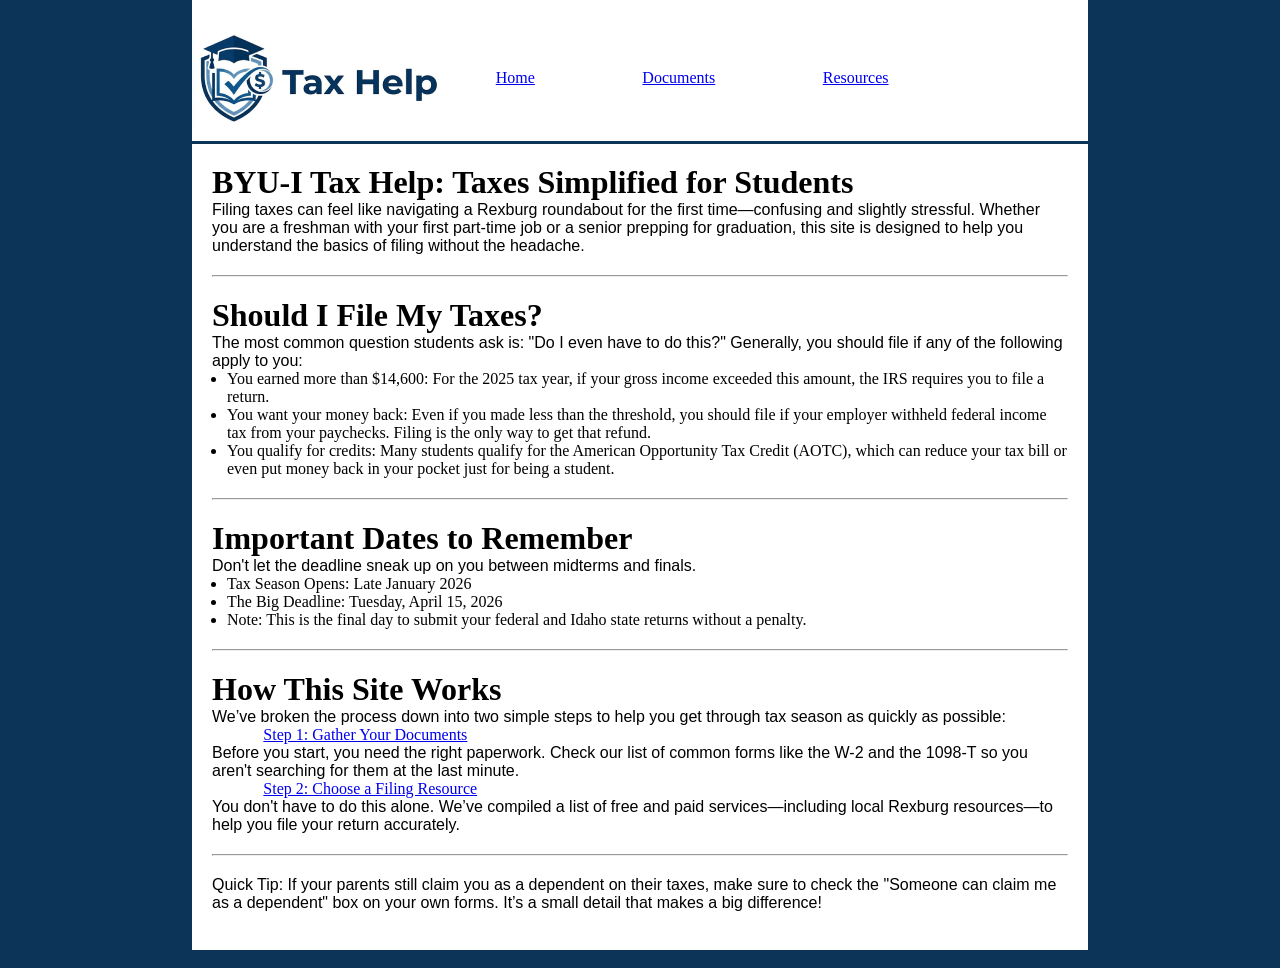
<file: index.html>
<!DOCTYPE html>
<html lang="en">
<head>
    <meta charset="UTF-8">
    <meta name="viewport" content="width=device-width, initial-scale=1.0">
    <title>Document</title>
    <link rel="stylesheet" href="styles/styles_home.css">
</head>

<header> 
        <nav>
            <img src="images/logo.jpg" alt="tax logo"> 
            <a href="index.html">Home</a>
            <a href="./page2.html">Documents</a>
            <a href="page1.html">Resources</a>
        </nav>
</header>

<body>
    <div id="container">
       
        <h1>BYU-I Tax Help: Taxes Simplified for Students</h1>
        <p>
            Filing taxes can feel like navigating a Rexburg roundabout for the first time—confusing and slightly stressful. Whether you are a freshman with your first part-time job or a senior prepping for graduation, this site is designed to help you understand the basics of filing without the headache.            
        </p>
       <hr> 

        <h1>Should I File My Taxes?</h1>
        <p>
            The most common question students ask is: "Do I even have to do this?" Generally, you should file if any of the following apply to you:
        </p>
        <ul>
            <li>You earned more than $14,600: For the 2025 tax year, if your gross income exceeded this amount, the IRS requires you to file a return.
            </li>
            <li>You want your money back: Even if you made less than the threshold, you should file if your employer withheld federal income tax from your paychecks. Filing is the only way to get that refund.
            </li>
            <li>You qualify for credits: Many students qualify for the American Opportunity Tax Credit (AOTC), which can reduce your tax bill or even put money back in your pocket just for being a student.
            </li>
        </ul>
    <hr>

        <h1>Important Dates to Remember</h1>
        <p>
            Don't let the deadline sneak up on you between midterms and finals.
        </p>
        <ul>
            <li>Tax Season Opens: Late January 2026</li>
            <li>The Big Deadline: Tuesday, April 15, 2026</li>
            <li>Note: This is the final day to submit your federal and Idaho state returns without a penalty.</li>
        </ul>
<hr>
        <h1>How This Site Works</h1>
        <p>
            We’ve broken the process down into two simple steps to help you get through tax season as quickly as possible:
        </p>
        <a href="page2.html">Step 1: Gather Your Documents</a>
        <p>
            Before you start, you need the right paperwork. Check our list of common forms like the W-2 and the 1098-T so you aren't searching for them at the last minute.
        </p>
        <a href="page1.html">Step 2: Choose a Filing Resource<a>
        <p>
            You don't have to do this alone. We’ve compiled a list of free and paid services—including local Rexburg resources—to help you file your return accurately.
        </p>

<hr>
        <p>
            Quick Tip: If your parents still claim you as a dependent on their taxes, make sure to check the "Someone can claim me as a dependent" box on your own forms. It’s a small detail that makes a big difference!
        </p>
    </div>
</body>
</html>
</file>
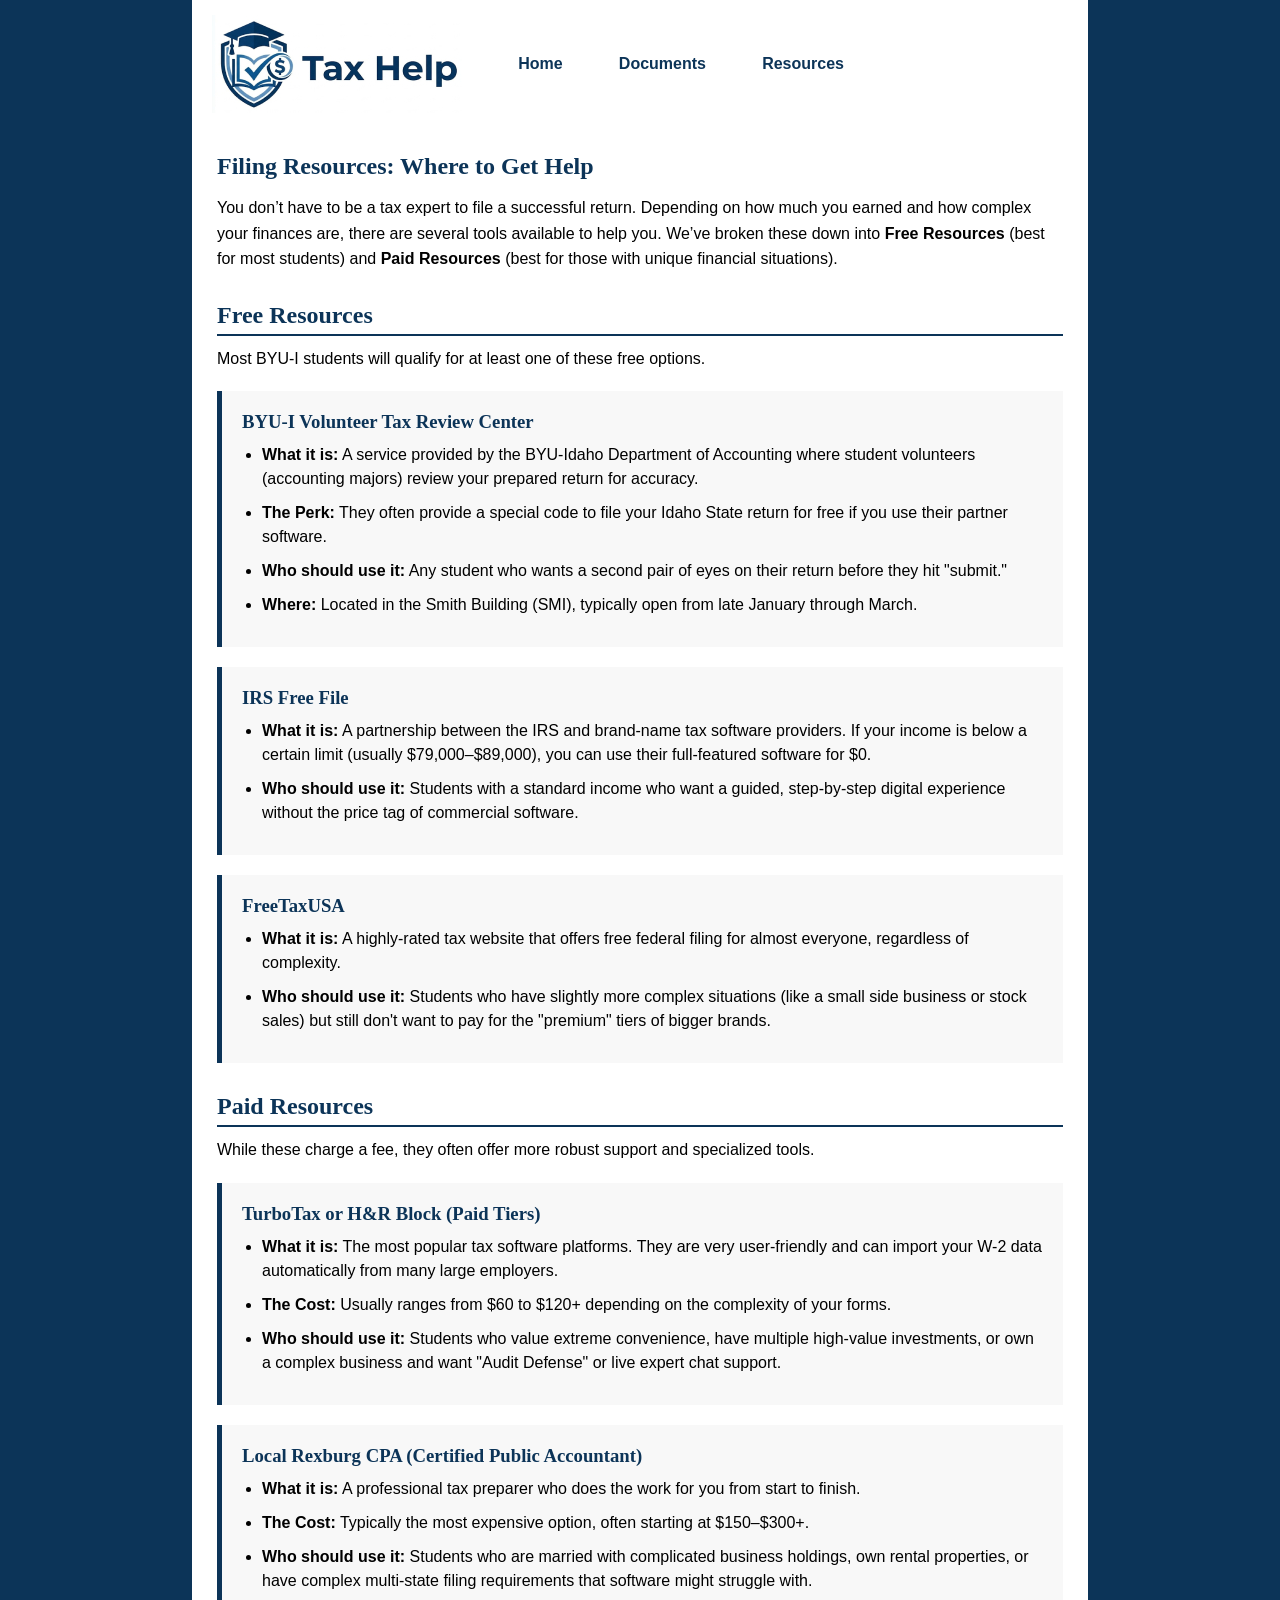
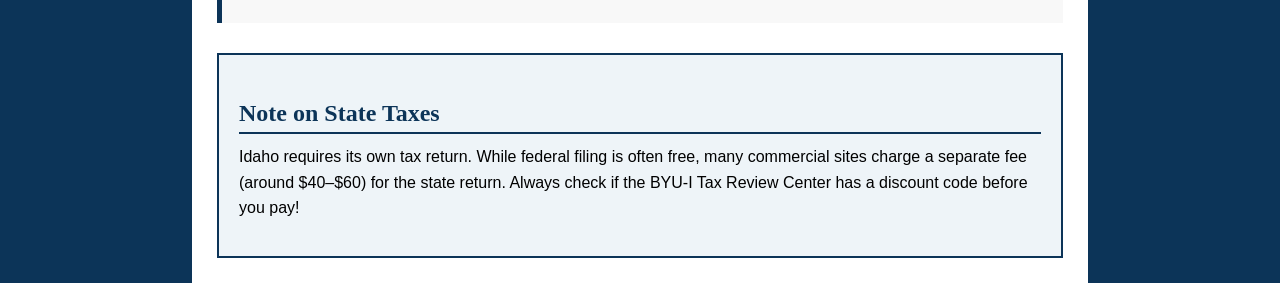
<file: page1.html>
<!-- RESOURCES PAGE -->

<!DOCTYPE html>
<html lang="en">
<head>
  <meta charset="UTF-8">
  <meta name="viewport" content="width=device-width, initial-scale=1.0">
  <title>Filing Resources</title>
  <link rel="stylesheet" href="styles/styles_page1.css">
</head>
<body>
  <header>
        <nav>
            <img src="images/logo.jpg" alt="tax logo"> 
            <a href="index.html">Home</a>
            <a href="./page2.html">Documents</a>
            <a href="page1.html">Resources</a>
        </nav>
  </header>

  <main>
    <section class="hero">
      <h1>Filing Resources: Where to Get Help</h1>
      <p>
        You don’t have to be a tax expert to file a successful return. Depending on how much
        you earned and how complex your finances are, there are several tools available to help
        you. We’ve broken these down into <strong>Free Resources</strong> (best for most students)
        and <strong>Paid Resources</strong> (best for those with unique financial situations).
      </p>
    </section>

    <section class="resources-section">
      <h2>Free Resources</h2>
      <p>Most BYU-I students will qualify for at least one of these free options.</p>

      <article class="resource-card">
        <h3>BYU-I Volunteer Tax Review Center</h3>
        <ul>
          <li><strong>What it is:</strong> A service provided by the BYU-Idaho Department of Accounting where student volunteers (accounting majors) review your prepared return for accuracy.</li>
          <li><strong>The Perk:</strong> They often provide a special code to file your Idaho State return for free if you use their partner software.</li>
          <li><strong>Who should use it:</strong> Any student who wants a second pair of eyes on their return before they hit "submit."</li>
          <li><strong>Where:</strong> Located in the Smith Building (SMI), typically open from late January through March.</li>
        </ul>
      </article>

      <article class="resource-card">
        <h3>IRS Free File</h3>
        <ul>
          <li><strong>What it is:</strong> A partnership between the IRS and brand-name tax software providers. If your income is below a certain limit (usually $79,000–$89,000), you can use their full-featured software for $0.</li>
          <li><strong>Who should use it:</strong> Students with a standard income who want a guided, step-by-step digital experience without the price tag of commercial software.</li>
        </ul>
      </article>

      <article class="resource-card">
        <h3>FreeTaxUSA</h3>
        <ul>
          <li><strong>What it is:</strong> A highly-rated tax website that offers free federal filing for almost everyone, regardless of complexity.</li>
          <li><strong>Who should use it:</strong> Students who have slightly more complex situations (like a small side business or stock sales) but still don't want to pay for the "premium" tiers of bigger brands.</li>
        </ul>
      </article>
    </section>

    <section class="resources-section">
      <h2>Paid Resources</h2>
      <p>While these charge a fee, they often offer more robust support and specialized tools.</p>

      <article class="resource-card">
        <h3>TurboTax or H&amp;R Block (Paid Tiers)</h3>
        <ul>
          <li><strong>What it is:</strong> The most popular tax software platforms. They are very user-friendly and can import your W-2 data automatically from many large employers.</li>
          <li><strong>The Cost:</strong> Usually ranges from $60 to $120+ depending on the complexity of your forms.</li>
          <li><strong>Who should use it:</strong> Students who value extreme convenience, have multiple high-value investments, or own a complex business and want "Audit Defense" or live expert chat support.</li>
        </ul>
      </article>

      <article class="resource-card">
        <h3>Local Rexburg CPA (Certified Public Accountant)</h3>
        <ul>
          <li><strong>What it is:</strong> A professional tax preparer who does the work for you from start to finish.</li>
          <li><strong>The Cost:</strong> Typically the most expensive option, often starting at $150–$300+.</li>
          <li><strong>Who should use it:</strong> Students who are married with complicated business holdings, own rental properties, or have complex multi-state filing requirements that software might struggle with.</li>
        </ul>
      </article>
    </section>

    <section class="note-section">
      <h2>Note on State Taxes</h2>
      <p>
        Idaho requires its own tax return. While federal filing is often free, many commercial
        sites charge a separate fee (around $40–$60) for the state return. Always check if the
        BYU-I Tax Review Center has a discount code before you pay!
      </p>
    </section>
  </main>

</body>
</html>
</file>
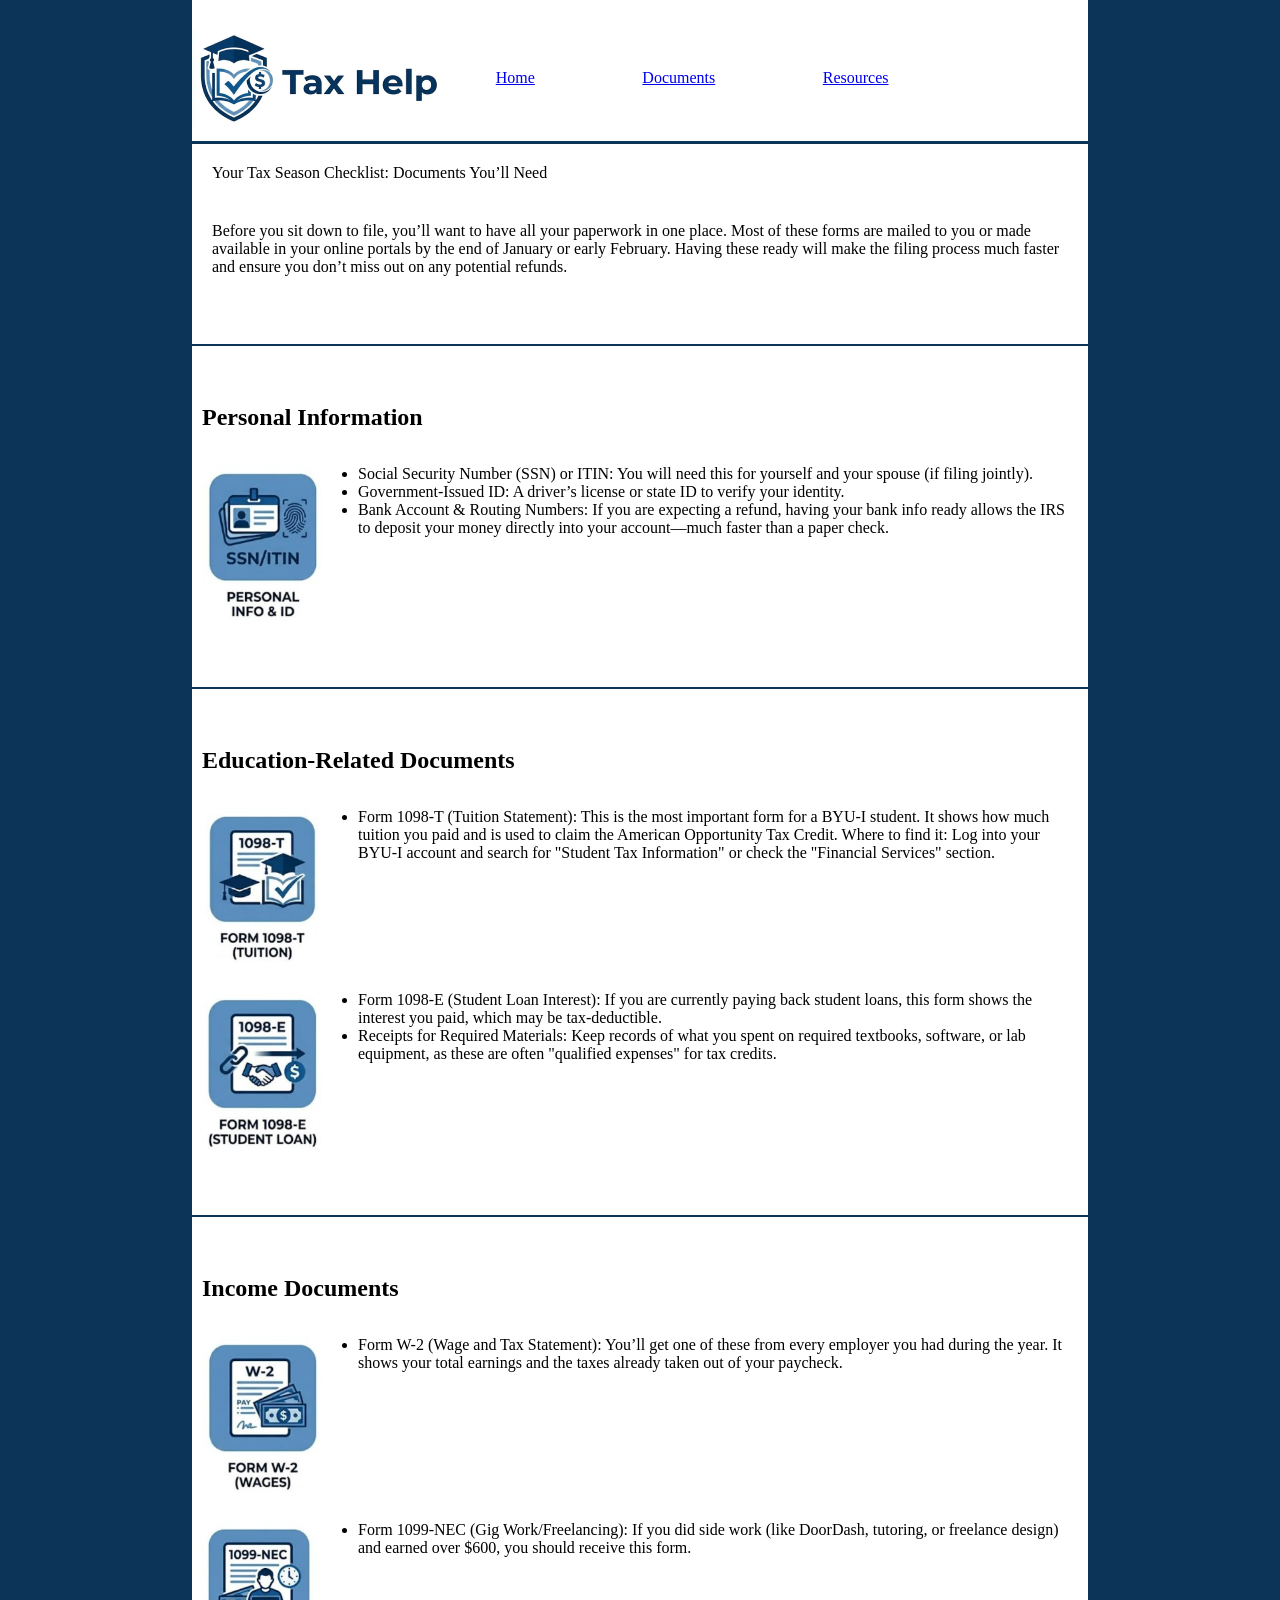
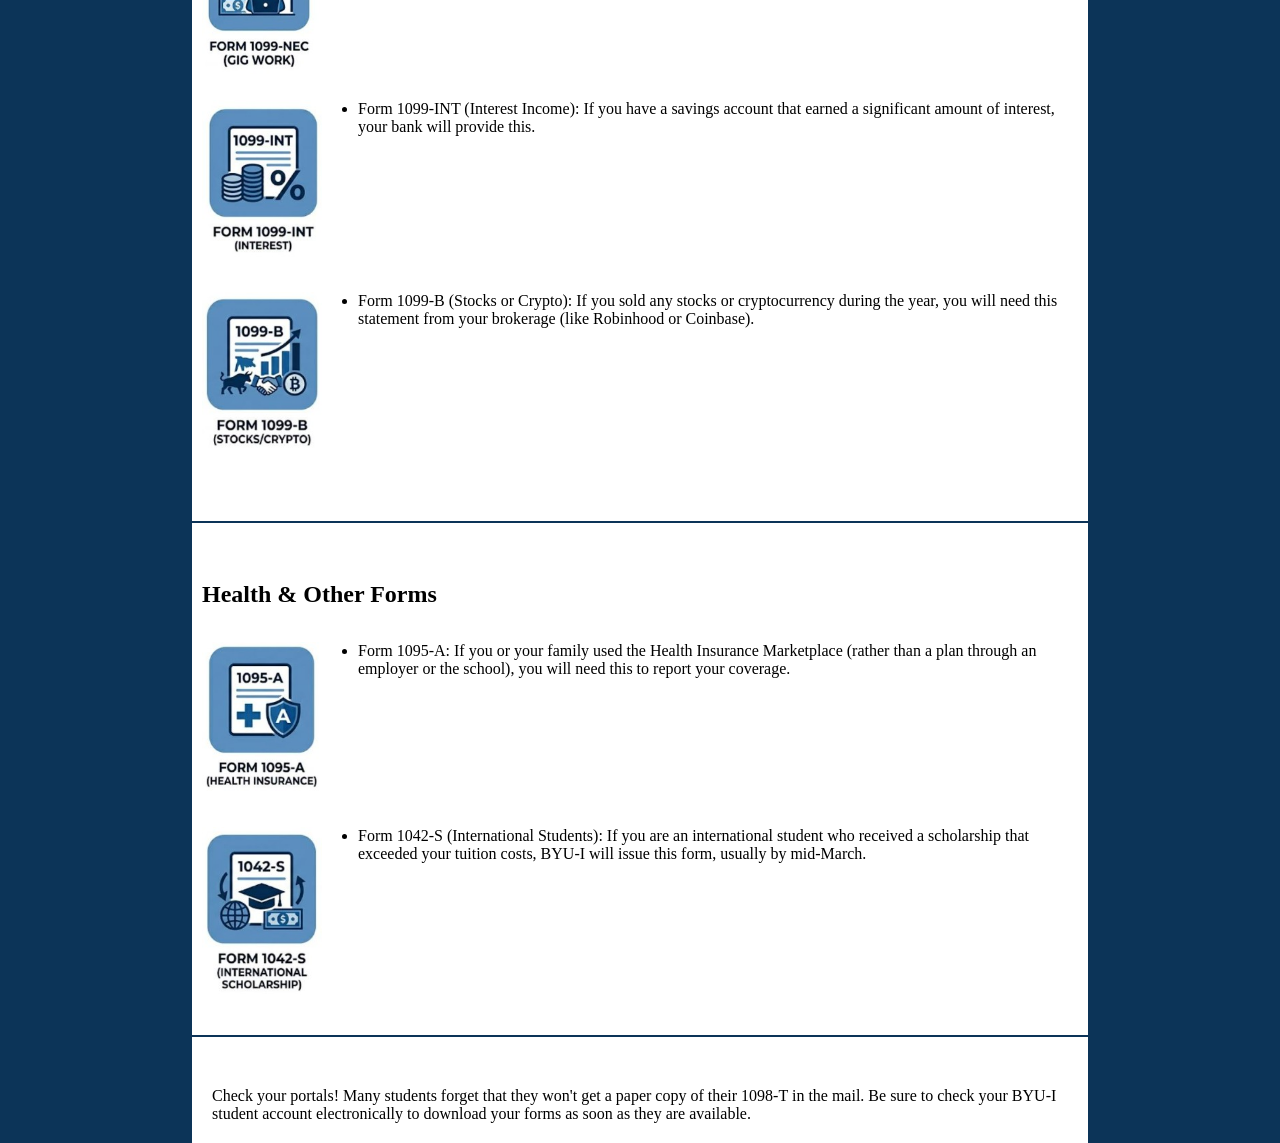
<file: page2.html>
<!-- DOCUMENTS & RESOURCES PAGE -->
<!-- Rayce will do this page -->

<!DOCTYPE html>
<html lang="en">
<head>
    <meta charset="UTF-8">
    <meta name="viewport" content="width=device-width, initial-scale=1.0">
    <title>Documents & Resources</title>
    <link rel="stylesheet" href="styles/styles_page2.css">
</head>
<header> 
        <nav>
            <img src="images/logo.jpg" alt="tax logo"> 
            <a href="index.html">Home</a>
            <a href="./page2.html">Documents</a>
            <a href="page1.html">Resources</a>
        </nav>
</header>
<body>
    <div id="container">
        <p id="headtext">Your Tax Season Checklist: Documents You’ll Need</p>
        <p>
            Before you sit down to file, you’ll want to have all your paperwork in one place.
            Most of these forms are mailed to you or made available in your online portals by the
            end of January or early February. Having these ready will make the filing process much
            faster and ensure you don’t miss out on any potential refunds.
        </p>
        <br>
        <hr>
        <!--         SECTION ONE-->
        <br>
        <div class="documentGrid">
            <h2>Personal Information</h2>
            <img src="./images/personalID.jpg" alt="Personal ID">
            <ul>
                <li>Social Security Number (SSN) or ITIN: You will need this for yourself and
                    your spouse (if filing jointly).</li>
                <li>Government-Issued ID: A driver’s
                    license or state ID to verify your identity.</li>
                <li>Bank Account & Routing Numbers: If you are expecting a refund, having your
                    bank info ready allows the IRS to deposit your money directly into your
                    account—much faster than a paper check.</li>
            </ul>
        </div>
        <br>
        <hr>
        <!--         SECTION TWO-->
        <br>
        <div class="documentGrid">
            <h2>Education-Related Documents</h2>
            <img src="./images/1098T.jpg" alt="1098-T Form">
            <ul>
                <li>Form 1098-T (Tuition Statement): This is the most important form for a BYU-I
                    student. It shows how much tuition you paid and is used to claim the American
                    Opportunity Tax Credit. Where to find it: Log into your BYU-I account and
                    search for "Student Tax Information" or check the "Financial Services" section.
                </li>
            </ul>
            <img src="./images/1098E.jpg" alt="1098-E Form">
            <ul>
                <li>Form 1098-E (Student Loan Interest): If you are currently paying back student
                    loans, this form shows the interest you paid, which may be tax-deductible.
                </li>
                <li>Receipts for Required Materials: Keep records of what you spent on required
                    textbooks, software, or lab equipment, as these are often "qualified expenses"
                    for tax credits.
                </li>
            </ul>
        </div>
        <br>
        <hr>
        <!--         SECTION THREE-->
        <br>
        <div class="documentGrid">
            <h2>Income Documents</h2>
            <img src="./images/W2.jpg" alt="W-2 Form">
            <ul>
                <li>Form W-2 (Wage and Tax Statement): You’ll get one of these from every employer
                    you had during the year. It shows your total earnings and the taxes already
                    taken out of your paycheck.
                </li>
            </ul>
            <img src="./images/1099NEC.jpg" alt="1099-NEC Form">
            <ul>
                <li>Form 1099-NEC (Gig Work/Freelancing): If you did side work (like DoorDash,
                    tutoring, or freelance design) and earned over $600, you should receive this
                    form.
                </li>
            </ul>
            <img src="./images/1099INT.jpg">
            <ul>
                <li>Form 1099-INT (Interest Income): If you have a savings account that earned a
                    significant amount of interest, your bank will provide this.
                </li>
            </ul>
            <img src="./images/1099B.jpg" alt="1099-B Form">
            <ul>
                <li>Form 1099-B (Stocks or Crypto): If you sold any stocks or cryptocurrency during
                    the year, you will need this statement from your brokerage
                    (like Robinhood or Coinbase).
                </li>
            </ul>
        </div>
        <br>
        <hr>
        <!--         SECTION FOUR-->
        <br>
        <div class="documentGrid">
            <h2>Health & Other Forms</h2>
            <img src="./images/1095A.jpg" alt="1095-A Form">
            <ul>
                <li>Form 1095-A: If you or your family used the Health Insurance Marketplace
                    (rather than a plan through an employer or the school), you will need this to
                    report your coverage.
                </li>
            </ul>
            <img src="./images/1042S.jpg" alt="1042-S Form">
            <ul>
                <li>Form 1042-S (International Students): If you are an international student who
                    received a scholarship that exceeded your tuition costs, BYU-I will issue
                    this form, usually by mid-March.
                </li>
            </ul>
        </div>
        <hr>
        <p>Check your portals! Many students forget that they won't get a paper copy of their
            1098-T in the mail. Be sure to check your BYU-I student account electronically to
            download your forms as soon as they are available.
        </p>
    </div>
</body>
</html>
</file>
<file: styles/styles_home.css>
*{
  
    margin: 0;
    padding: 0;
    box-sizing: border-box;

}
ul{
    margin-left: 15px;
}
#container {
    width: 70%;
    margin:auto;
    background:white;
    padding: 20px;
}

body {
    background:#0C3458;

}

a{
    margin: 6%;
}

header{
    width: 70%;
    margin:auto;
    background:white;
    display: flex;
    justify-content: space-between;
}

nav img{
    justify-self: flex-start;
}

nav{
    display: flex;
    align-items: center;
    padding-top: 15px;
    border-bottom:#0C3458 solid 3px;
    width: 100%;
    }

    h1 {
        font-family:Georgia, 'Times New Roman', Times, serif
    }
    p{
    font-family:sans-serif;
    }

    hr{
        margin-top: 20px;
        margin-bottom: 20px;
    
    }
</file>
<file: styles/styles_page1.css>
* {
    margin: 0;
    padding: 0;
    box-sizing: border-box;
}

body {
    background: #0C3458;
}

ul {
    margin-left: 20px;
    margin-top: 10px;
}

li {
    margin-bottom: 10px;
    font-family: sans-serif;
    line-height: 1.5;
}

header {
    width: 70%;
    margin: auto;
    background: white;
    display: flex;
    justify-content: space-between;
}

nav {
    display: flex;
    align-items: center;
    justify-content: space-between;
    padding: 15px 20px;
    width: 75%;
}

nav img {
    width: 250px;
    height: auto;
    display: block;
}

.nav-links {
    display: flex;
    align-items: center;
}

a {
    margin-left: 25px;
    text-decoration: none;
    color: #0C3458;
    font-family: sans-serif;
    font-weight: bold;
}

a:hover {
    text-decoration: underline;
}

main {
    width: 70%;
    margin: auto;
    background: white;
    padding: 25px;
}

.hero {
    margin-bottom: 30px;
}

h1 {
    font-family: Georgia, 'Times New Roman', Times, serif;
    color: #0C3458;
    margin-bottom: 15px;
}

h2 {
    font-family: Georgia, 'Times New Roman', Times, serif;
    color: #0C3458;
    margin-bottom: 10px;
    margin-top: 25px;
    border-bottom: 2px solid #0C3458;
    padding-bottom: 5px;
}

h3 {
    font-family: Georgia, 'Times New Roman', Times, serif;
    color: #0C3458;
    margin-bottom: 10px;
}

p {
    font-family: sans-serif;
    line-height: 1.6;
    margin-bottom: 15px;
}

.resources-section {
    margin-bottom: 30px;
}

.resource-card {
    background: #f8f8f8;
    border-left: 5px solid #0C3458;
    padding: 20px;
    margin-top: 20px;
}

.note-section {
    background: #eef4f8;
    border: 2px solid #0C3458;
    padding: 20px;
    margin-top: 30px;
}
</file>
<file: styles/styles_page2.css>
*{
   margin: 0;
   padding: 0; 
}
#container {
    width: 70%;
    margin:auto;
    background:white;
}

body {
    background:#0C3458;
}

a{
    margin: 6%;
}

header{
    width: 70%;
    margin:auto;
    background:white;
    display: flex;
    justify-content: space-between;
}

nav img{
    justify-self: flex-start;
}

nav{
    display: flex;
    align-items: center;
    padding-top: 15px;
    border-bottom:#0C3458 solid 3px;
    width: 100%;
}

.documentGrid {
  display: grid;
  grid-template-columns: 120px 1fr;
  row-gap: 24px;
  column-gap: 16px;
  align-items: start;
  padding: 10px;
}

.documentGrid h2 {
  grid-column: 1 / 3;
  margin-bottom: 10px;
}

.documentGrid img {
  width: 120px;
  height: auto;
}

.documentGrid ul {
  margin: 0;
  padding-left: 20px;
}

p {
    padding: 20px;
}

hr {
  border: none;
  height: 2px;
  background-color: #0C3458;
  margin: 30px 0;
}
</file>
